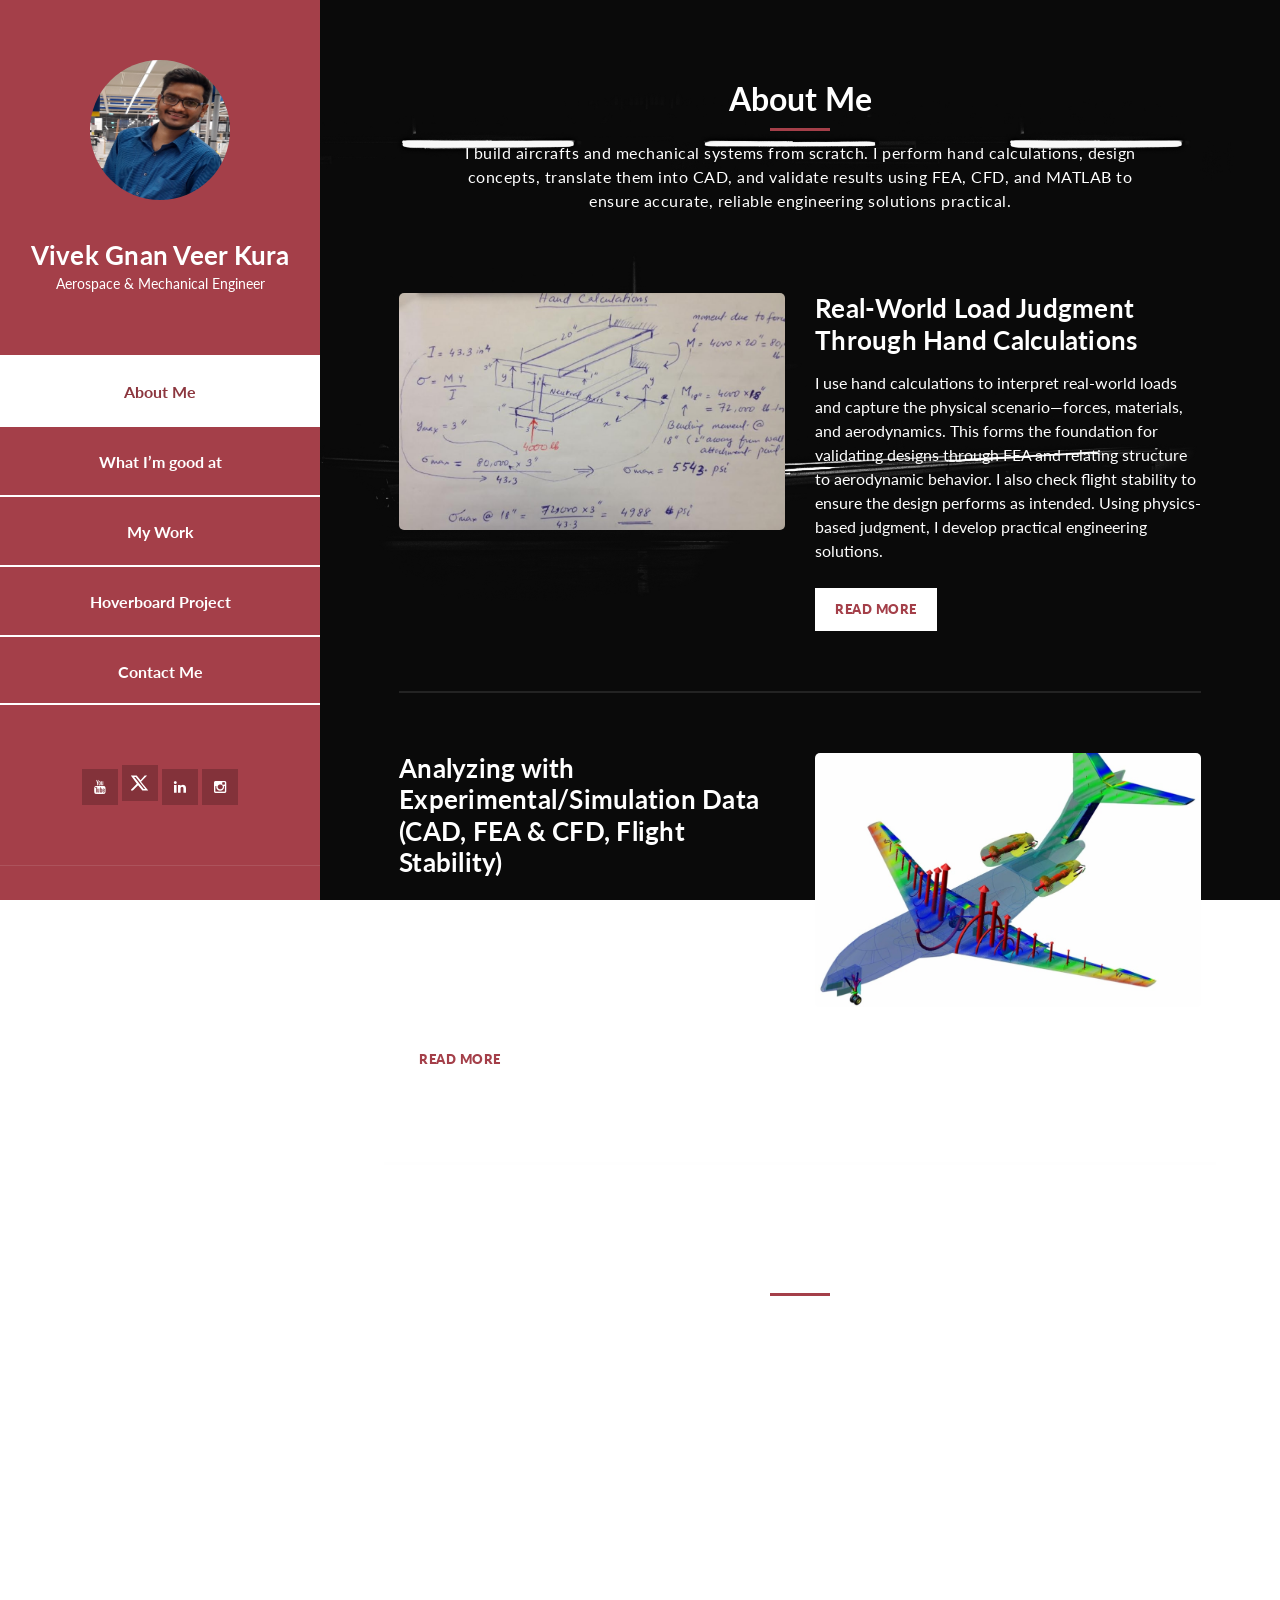
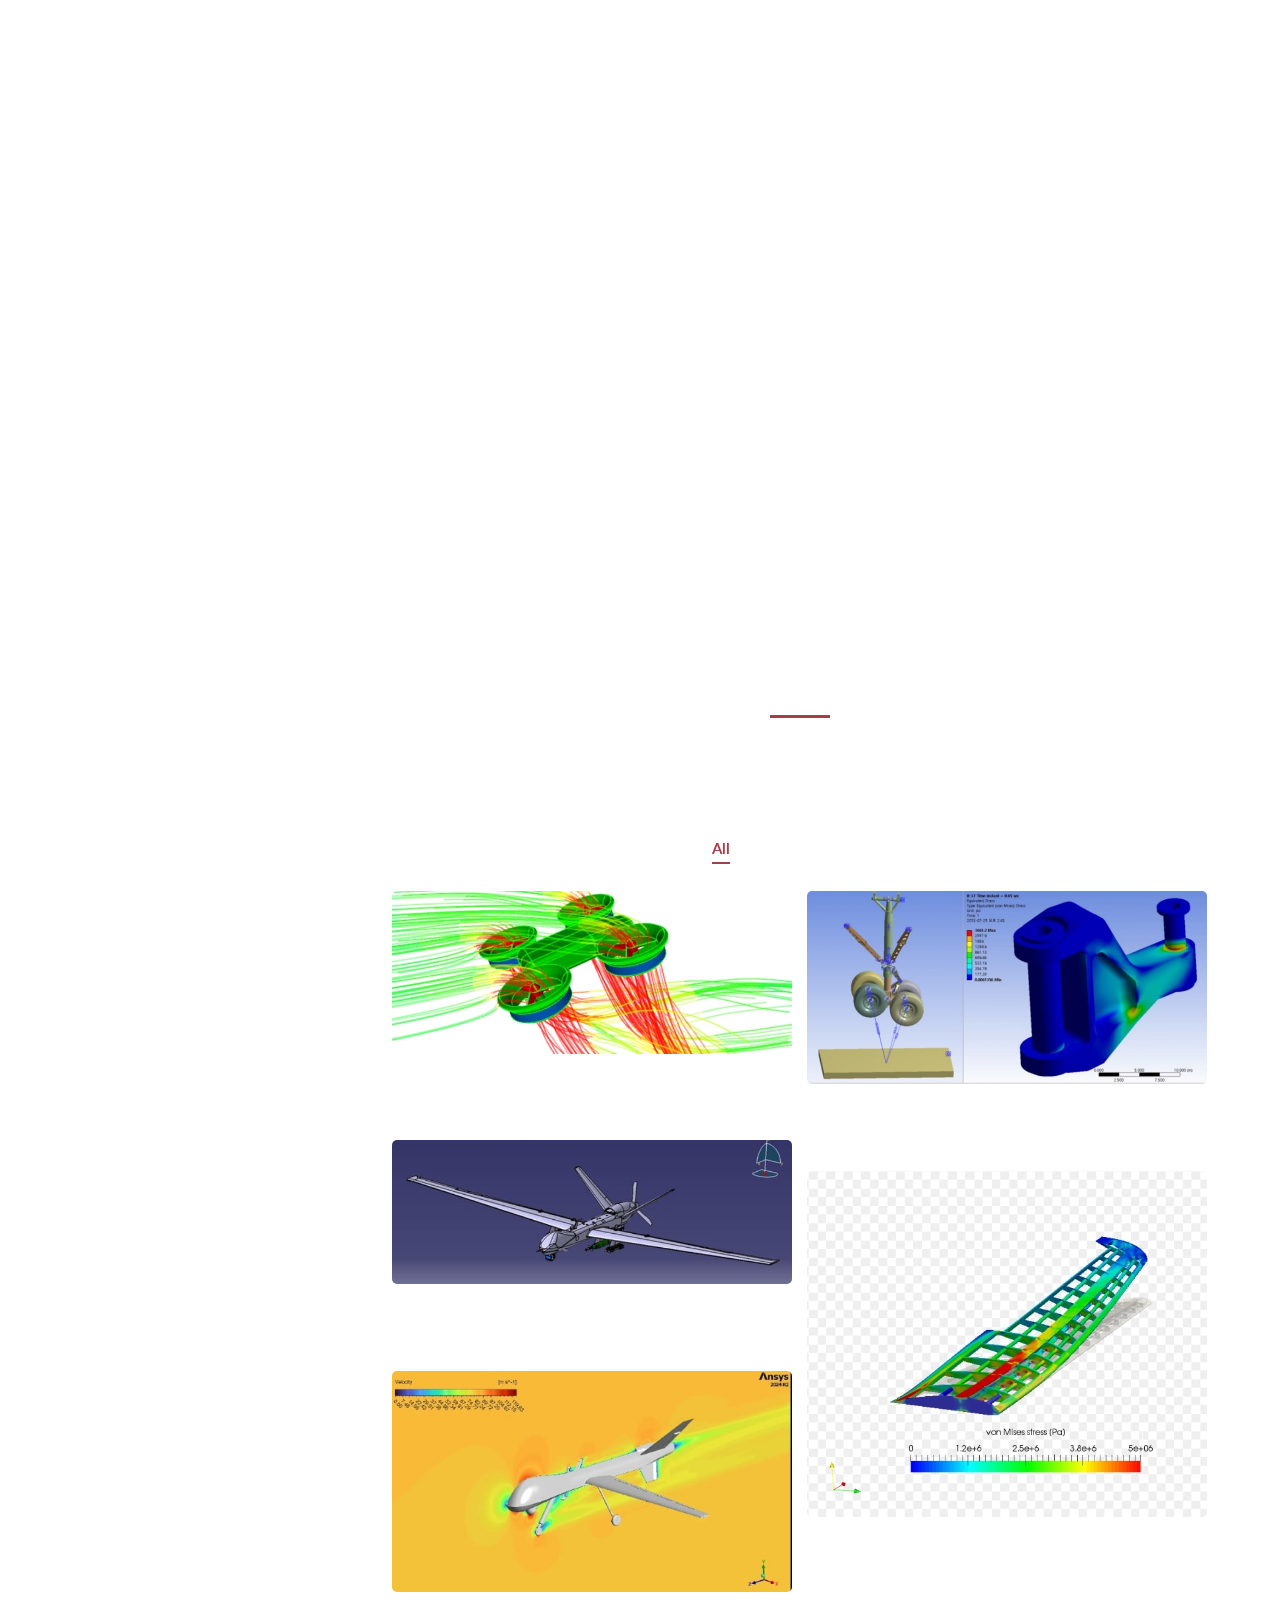
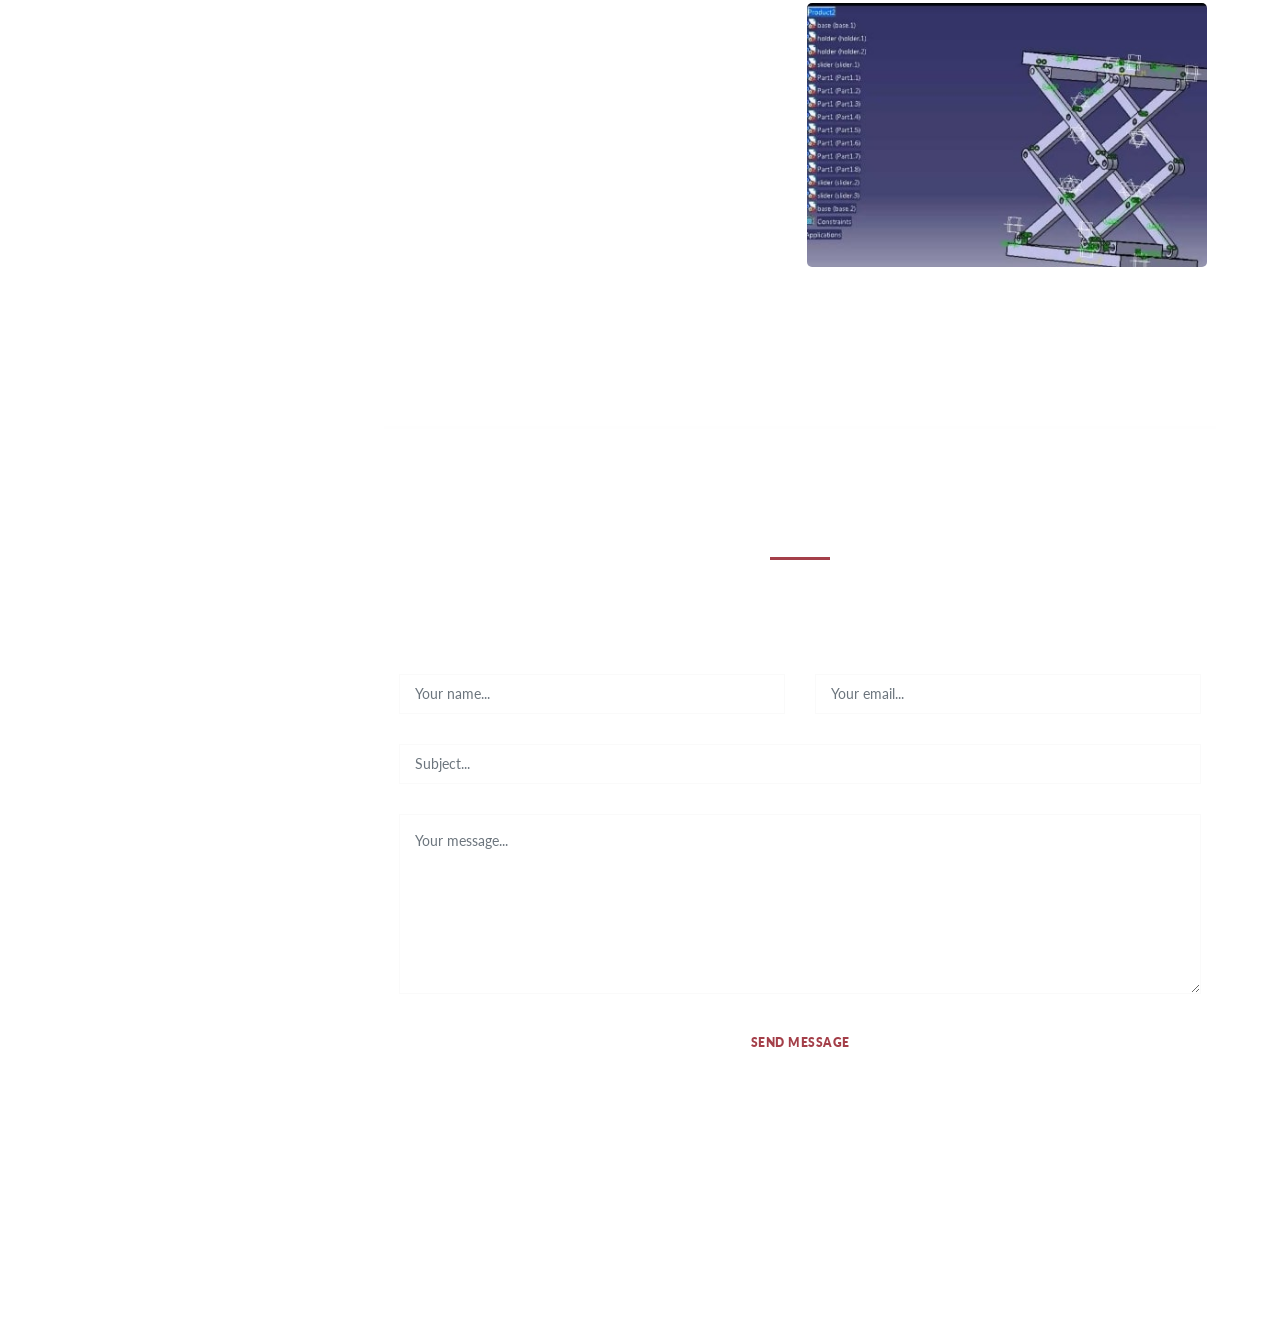
<file: index.html>
<!DOCTYPE html>
<html lang="en">
 <head>
  <meta charset="utf-8" />
  <meta name="viewport" content="width=device-width, initial-scale=1, shrink-to-fit=no" />
  <meta name="description" content="" />
  <meta name="author" content="" />
  <link href="https://fonts.googleapis.com/css?family=Lato:100,300,400,700,900" rel="stylesheet" />

  <title>Welcome to My Den</title>

  <!-- Bootstrap CSS (CDN) -->
  <link rel="stylesheet" 
        href="https://stackpath.bootstrapcdn.com/bootstrap/4.3.1/css/bootstrap.min.css" 
        crossorigin="anonymous" />

  <!-- Template CSS Files -->
  <link rel="stylesheet" href="assets/css/fontawesome.css" />
  <link rel="stylesheet" href="assets/css/templatemo-style.css" />
  <link rel="stylesheet" href="assets/css/owl.css" />
  <link rel="stylesheet" href="assets/css/lightbox.css" />
</head>


  <body>
    <div id="page-wraper">
      <!-- Sidebar Menu -->
      <div class="responsive-nav">
        <i class="fa fa-bars" id="menu-toggle"></i>
        <div id="menu" class="menu">
          <i class="fa fa-times" id="menu-close"></i>
          <div class="container">
            <div class="image">
              <a href="#"><img src="assets/images/author-image.jpg" alt="" /></a>
            </div>
            <div class="author-content">
                <h4 style="font-weight:700;">Vivek Gnan Veer Kura</h4>
              <span style="font-style:normal; font-size:14px;">
    Aerospace & Mechanical Engineer
  </span>
</div>
            <nav class="main-nav" role="navigation">
              <ul class="main-menu">
                <li><a href="#section1">About Me</a></li>
                <li><a href="#section2">What I’m good at</a></li>
                <li><a href="#section3">My Work</a></li>
            <li><a href="hoverboard/">Hoverboard Project</a></li>

                <li><a href="#section4">Contact Me</a></li>
               
              </ul>
            </nav>
           <div class="social-network">
  <ul class="soial-icons">

    <!-- YouTube -->
    <li>
      <a href="https://www.youtube.com/@Hoverboard_Tech" target="_blank">
        <i class="fa fa-youtube"></i>
      </a>
    </li>

    <!-- X (Twitter) -->
    <li>
      <a href="https://x.com/Hoverboard_Tech" target="_blank" style="display:flex; align-items:center; justify-content:center;">
        <svg width="18" height="18" viewBox="0 0 24 24" fill="white" xmlns="http://www.w3.org/2000/svg">
          <path d="M18.244 2H21.5L13.39 10.36L23 22H15.21L9.47 15.1L2.44 22H-1L7.78 13.14L-0.36 2H7.59L12.76 8.26L18.244 2ZM16.91 20H18.88L6.3 4H4.19L16.91 20Z" fill="white"/>
        </svg>
      </a>
    </li>

    <!-- LinkedIn -->
    <li>
      <a href="https://www.linkedin.com/in/vivekgnanveerkura" target="_blank">
        <i class="fa fa-linkedin"></i>
      </a>
    </li>

    <!-- Instagram -->
    <li>
      <a href="https://www.instagram.com/aerialhoverboards?igsh=dzQyYXozZG44cXI4" target="_blank">
        <i class="fa fa-instagram"></i>
      </a>
    </li>

  </ul>
</div>

            <div class="copyright-text">
              <p>Copyright 2019 Reflux Design</p>
            </div>
          </div>
        </div>
      </div>

      <section class="section about-me" data-section="section1">
        <div class="container">
          <div class="section-heading">
            <h2>About Me</h2>
            <div class="line-dec"></div>
            <span
              >
             I build aircrafts and mechanical systems from scratch.
             
             I perform hand calculations, design concepts, translate them into CAD, and validate results using FEA, CFD, and MATLAB to ensure accurate, reliable engineering solutions practical.
            
            
            </span
            >
          </div>
          <div class="left-image-post">
            <div class="row">
              <div class="col-md-6">
                <div class="left-image">
                  <img src="assets/images/left-image.jpg" alt="" />
                </div>
              </div>
              <div class="col-md-6">
                <div class="right-text">
                  <h4>Real-World Load Judgment Through Hand Calculations</h4>
                  <p>
                  I use hand calculations to interpret real-world loads and capture the physical scenario—forces, materials, and aerodynamics.
                  This forms the foundation for validating designs through FEA and relating structure to aerodynamic behavior.
                  I also check flight stability to ensure the design performs as intended.
                  Using physics-based judgment, I develop practical engineering solutions.
                  </p>
                  <div class="white-button">
                    <a href="#">Read More</a>
                  </div>
                </div>
              </div>
            </div>
          </div>
          <div class="right-image-post">
            <div class="row">
              <div class="col-md-6">
                <div class="left-text">
                  <h4>Analyzing with Experimental/Simulation Data (CAD, FEA & CFD, Flight Stability)</h4>
                  <p>
                   After validating my initial hand calculations, I run FEA, CFD, or flight-dynamics analysis as needed. 
                   I compare these results with my analytical predictions, refine the design through iterations and 
                   optimize it to meet real-world performance and reliability requirements.
                  </p>
                  <div class="white-button">
                    <a href="#">Read More</a>
                  </div>
                </div>
              </div>
              <div class="col-md-6">
                <div class="right-image">
                  <img src="assets/images/right-image.jpg" alt="" />
                </div>
              </div>
            </div>
          </div>
        </div>
      </section>

      <section class="section my-services" data-section="section2">
        <div class="container">
          <div class="section-heading">
            <h2>What I’m good at?</h2>
            <div class="line-dec"></div>
            <span
              >I’m good at hand calculations, CAD design, FEA, CFD, and flight-dynamics analysis to solve real-world engineering problems.</span
            >
          </div>
          <div class="row">
            <div class="col-md-6">
              <div class="service-item">
                <div class="first-service-icon service-icon"></div>
                <h4>Hand Calculations &amp; Concepts</h4>
                <p>
                  At conceptual design and hand-calculation-driven load analysis.
                </p>
              </div>
            </div>
            <div class="col-md-6">
              <div class="service-item">
                <div class="second-service-icon service-icon"></div>
                <h4>FEA Analysis</h4>
                <p>
                  Performing FEA to analyze stresses, deflections, and structural performance.
                </p>
              </div>
            </div>
            <div class="col-md-6">
              <div class="service-item">
                <div class="third-service-icon service-icon"></div>
                <h4>CFD</h4>
                <p>
                  CFD analysis for aerodynamic performance and flow behavior.
                </p>
              </div>
            </div>
            <div class="col-md-6">
              <div class="service-item">
                <div class="fourth-service-icon service-icon"></div>
                <h4>Flight Vehicle dynamics</h4>
                <p>
                   Flight-dynamics analysis for stability and control evaluation.
                </p>
              </div>
            </div>
          </div>
        </div>
      </section>

      <section class="section my-work" data-section="section3">
        <div class="container">
          <div class="section-heading">
            <h2>My Work</h2>
            <div class="line-dec"></div>
            <span
              >Worked in Start-Up Company, did internships and built projects. Please view the Resume for Detailed Project Description.</span
            >
          </div>
          <div class="row">
            <div class="isotope-wrapper">
              <form class="isotope-toolbar">
                <label
                  ><input
                    type="radio"
                    data-type="*"
                    checked=""
                    name="isotope-filter"
                  />
                  <span>all</span></label
                >
                <label
                  ><input
                    type="radio"
                    data-type="people"
                    name="isotope-filter"
                  />
                  <span>FEA</span></label
                >
                <label
                  ><input
                    type="radio"
                    data-type="nature"
                    name="isotope-filter"
                  />
                  <span>CFD</span></label
                >
                <label
                  ><input
                    type="radio"
                    data-type="animals"
                    name="isotope-filter"
                  />
                  <span>CAD</span></label
                >
               
              </form>
              <div class="isotope-box">
                <div class="isotope-item" data-type="nature">
                  <figure class="snip1321">
                    <img
                      src="assets/images/portfolio-01.jpg"
                      alt="sq-sample26"
                    />
                    <figcaption>
                      <a
                        href="assets/images/portfolio-01.jpg"
                        data-lightbox="image-1"
                        data-title="Caption"
                        ><i class="fa fa-search"></i
                      ></a>
                      <h4>CFD</h4>
                      <span>Lift Analysis</span>
                    </figcaption>
                  </figure>
                </div>

                <div class="isotope-item" data-type="people">
                  <figure class="snip1321">
                    <img
                      src="assets/images/portfolio-02.jpg"
                      alt="sq-sample26"
                    />
                    <figcaption>
                      <a
                        href="assets/images/portfolio-02.jpg"
                        data-lightbox="image-1"
                        data-title="Caption"
                        ><i class="fa fa-search"></i
                      ></a>
                      <h4>FEA</h4>
                      <span>Stress Distribution</span>
                    </figcaption>
                  </figure>
                </div>

                <div class="isotope-item" data-type="animals">
                  <figure class="snip1321">
                    <img
                      src="assets/images/portfolio-03.jpg"
                      alt="sq-sample26"
                    />
                    <figcaption>
                      <a
                        href="assets/images/portfolio-03.jpg"
                        data-lightbox="image-1"
                        data-title="Caption"
                        ><i class="fa fa-search"></i
                      ></a>
                      <h4>CAD</h4>
                      <span>Parametric Modelling</span>
                    </figcaption>
                  </figure>
                </div>

                <div class="isotope-item" data-type="people">
                  <figure class="snip1321">
                    <img
                      src="assets/images/portfolio-04.jpg"
                      alt="sq-sample26"
                    />
                    <figcaption>
                      <a
                        href="assets/images/portfolio-04.jpg"
                        data-lightbox="image-1"
                        data-title="Caption"
                        ><i class="fa fa-search"></i
                      ></a>
                      <h4>FEA</h4>
                      <span>Material Failure</span>
                    </figcaption>
                  </figure>
                </div>

                <div class="isotope-item" data-type="nature">
                  <figure class="snip1321">
                    <img
                      src="assets/images/portfolio-05.jpg"
                      alt="sq-sample26"
                    />
                    <figcaption>
                      <a
                        href="assets/images/portfolio-05.jpg"
                        data-lightbox="image-1"
                        data-title="Caption"
                        ><i class="fa fa-search"></i
                      ></a>
                      <h4>CFD</h4>
                      <span>Acceleration when Throttle Up</span>
                    </figcaption>
                  </figure>
                </div>

                <div class="isotope-item" data-type="animals">
                  <figure class="snip1321">
                    <img
                      src="assets/images/portfolio-06.jpg"
                      alt="sq-sample26"
                    />
                    <figcaption>
                      <a
                        href="assets/images/portfolio-06.jpg"
                        data-lightbox="image-1"
                        data-title="Caption"
                        ><i class="fa fa-search"></i
                      ></a>
                      <h4>CAD</h4>
                      <span>Scissor Lift Design & Simulation</span>
                    </figcaption>
                  </figure>
                </div>
              </div>
            </div>
          </div>
        </div>
      </section>

      <section class="section contact-me" data-section="section4">
        <div class="container">
          <div class="section-heading">
            <h2>Contact Me</h2>
            <div class="line-dec"></div>
            <span
              >Emailing service under construction</span
            >
          </div>
          <div class="row">
            <div class="right-content">
              <div class="container">
                <form id="contact" action="" method="post">
                  <div class="row">
                    <div class="col-md-6">
                      <fieldset>
                        <input
                          name="name"
                          type="text"
                          class="form-control"
                          id="name"
                          placeholder="Your name..."
                          required=""
                        />
                      </fieldset>
                    </div>
                    <div class="col-md-6">
                      <fieldset>
                        <input
                          name="email"
                          type="text"
                          class="form-control"
                          id="email"
                          placeholder="Your email..."
                          required=""
                        />
                      </fieldset>
                    </div>
                    <div class="col-md-12">
                      <fieldset>
                        <input
                          name="subject"
                          type="text"
                          class="form-control"
                          id="subject"
                          placeholder="Subject..."
                          required=""
                        />
                      </fieldset>
                    </div>
                    <div class="col-md-12">
                      <fieldset>
                        <textarea
                          name="message"
                          rows="6"
                          class="form-control"
                          id="message"
                          placeholder="Your message..."
                          required=""
                        ></textarea>
                      </fieldset>
                    </div>
                    <div class="col-md-12">
                      <fieldset>
                        <button type="submit" id="form-submit" class="button">
                          Send Message
                        </button>
                      </fieldset>
                    </div>
                  </div>
                </form>
              </div>
            </div>
          </div>
        </div>
      </section>
    </div>

    <!-- jQuery (CDN) -->
<script src="https://code.jquery.com/jquery-3.3.1.min.js"
        crossorigin="anonymous"></script>

<!-- Bootstrap JS (CDN) -->
<script src="https://stackpath.bootstrapcdn.com/bootstrap/4.3.1/js/bootstrap.bundle.min.js"
        crossorigin="anonymous"></script>

<!-- Local JS files -->
<script src="assets/js/isotope.min.js"></script>
<script src="assets/js/owl-carousel.js"></script>
<script src="assets/js/lightbox.js"></script>
<script src="assets/js/custom.js"></script>

    <script>
      //according to loftblog tut
      $(".main-menu li:first").addClass("active");

      var showSection = function showSection(section, isAnimate) {
        var direction = section.replace(/#/, ""),
          reqSection = $(".section").filter(
            '[data-section="' + direction + '"]'
          ),
          reqSectionPos = reqSection.offset().top - 0;

        if (isAnimate) {
          $("body, html").animate(
            {
              scrollTop: reqSectionPos
            },
            800
          );
        } else {
          $("body, html").scrollTop(reqSectionPos);
        }
      };

      var checkSection = function checkSection() {
        $(".section").each(function() {
          var $this = $(this),
            topEdge = $this.offset().top - 80,
            bottomEdge = topEdge + $this.height(),
            wScroll = $(window).scrollTop();
          if (topEdge < wScroll && bottomEdge > wScroll) {
            var currentId = $this.data("section"),
              reqLink = $("a").filter("[href*=\\#" + currentId + "]");
            reqLink
              .closest("li")
              .addClass("active")
              .siblings()
              .removeClass("active");
          }
        });
      };

     $(".main-menu").on("click", "a", function(e) {
  var target = $(this).attr("href");

  // 1. If it opens another page → DO NOTHING (let browser navigate)
  if (target.endsWith(".html")) {
    return;
  }

  // 2. If it scrolls to a section → prevent default and scroll
  if (target.startsWith("#")) {
    e.preventDefault();
    showSection(target, true);
  }
});



      $(window).scroll(function() {
        checkSection();
      });
    </script>
  </body>
</html>
</file>
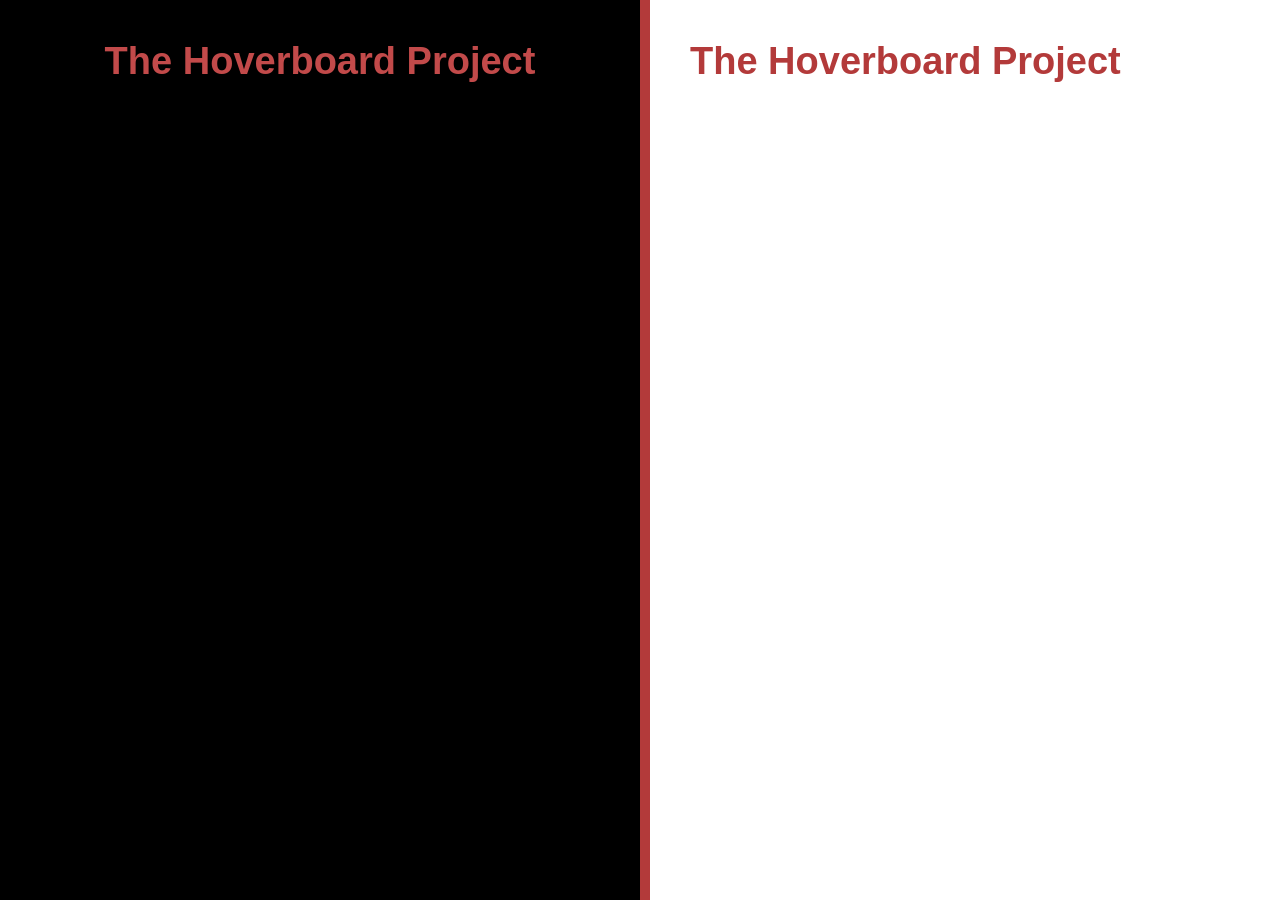
<file: current-project.html>
<body>
<style>
  body {
    margin: 0;
    padding: 0;
    height: 100vh;
    display: flex;
    font-family: Arial, sans-serif;
  }

  /* Left Half - Black */
  .left-side {
    width: 50%;
    background: #000000;
    color: #c24a4a;
    display: flex;
    align-items: flex-start; /* shifted UP */
    justify-content: center;
    padding-top: 40px; /* spacing from top */
    box-sizing: border-box;
  }

  /* Right Half - White */
  .right-side {
    width: 50%;
    background: #ffffff;
    color: #222;
    padding-top: 40px;
    padding-left: 40px;
    box-sizing: border-box;
    border-left: 10px solid #b33a3a;
  }

  h1 {
    font-size: 38px;
    font-weight: 700;
    margin: 0;
    color: #b33a3a;
  }

  .left-side h1 {
    color: #c24a4a; /* red color for left title */
  }
</style>

<div class="left-side">
  <h1>The Hoverboard Project</h1>
</div>

<div class="right-side">
  <h1>The Hoverboard Project</h1>
</div>

</body>
</file>
<file: assets/css/templatemo-style.css>
/*

Reflux Template

https://templatemo.com/tm-531-reflux

*/

@import url(fontawesome.css);
@import url("https://fonts.googleapis.com/css?family=Lato:100,300,400,700,900");
body {
    font-family: 'Lato', sans-serif;
}

#page-wraper {
    background: url(../images/page-bg.jpg) no-repeat center center fixed;
    -webkit-background-size: cover;
    -moz-background-size: cover;
    -o-background-size: cover;
    background-size: cover;
    width: 100%;
}


/* Basic */

body {
    overflow-x: hidden;
}

input,
select,
textarea {
    outline: none;
}

a,
a:hover {
    text-decoration: none;
}

p {
    font-size: 16px;
    line-height: 24px;
    color: #fff;
}

h4 {
    font-size: 26px;
    font-weight: 700;
    color: #fff;
    letter-spacing: 0.25px;
}

img {
    width: 100%;
    overflow: hidden;
}

ul {
    padding: 0;
    margin: 0;
    list-style: none;
}

ul li {
    display: inline-block;
}

html {
    -webkit-box-sizing: border-box;
    -moz-box-sizing: border-box;
    box-sizing: border-box;
}

*,
*:before,
*:after {
    -webkit-box-sizing: inherit;
    -moz-box-sizing: inherit;
    box-sizing: inherit;
}

.clearfix {
    zoom: 1;
}

.clearfix:before,
.clearfix:after {
    content: "";
    display: table;
}

.clearfix:after {
    clear: both;
}

.container {
    margin: 0 auto;
}

.main-nav {
    text-align: center;
}

.main-nav li:last-child a {
    border-bottom: 2px solid #fff;
}

.main-nav li {
    display: block;
}

.main-nav li a {
    height: 70px;
    line-height: 70px;
    display: inline-block;
    font-size: 16px;
    font-weight: 700;
    color: #fff;
    width: 100%;
    transition: all 0.5s;
    border-top: 2px solid #fff;
}

.main-nav li:hover a,
.main-nav li.active a {
    background: #fff;
    color: #8c363e;
}

/* Sidebar Menu */

.menu .image {
    margin-top: 60px;
}

.menu .image img {
    width: 140px;
    height: 140px;
    border-radius: 50%;
    text-align: center;
}

.menu .author-content {
    margin: 40px 0px 60px 0px;
}

.menu .author-content h4 {
    margin-bottom: 0px;
}

.menu .author-content span {
    font-size: 13px;
    font-style: italic;
    color: #fff;
}

.menu .social-network {
    margin-top: 60px;
}

.menu .social-network ul li {
    margin: 0 3px;
}

.menu .social-network ul li a {
    width: 40px;
    height: 40px;
    display: inline-block;
    text-align: center;
    line-height: 40px;
    background-color: rgba(0, 0, 0, 0.2);
    color: #fff;
    font-size: 14px;
    transition: all 0.5s;
}

.menu .social-network ul li a:hover {
    background-color: #fff;
    color: #a43f49;
}

.menu .copyright-text {
    position: relative;
    margin-top: 60px;
}

.menu .copyright-text p {
    border-top: 1px solid rgba(250, 250, 250, 0.1);
    display: inline-block;
    width: 100%;
    padding-left: 30px;
    padding-right: 30px;
    padding-top: 30px;
    font-size: 13px;
}

.menu:before,
.menu:after {
    content: "";
    display: table;
}

.menu:after {
    clear: both;
}

.menu a {
    text-decoration: none;
    color: inherit;
}

.menu {
    text-align: center;
}

.menu::-webkit-scrollbar {
    display: none;
}

.menu {
    left: 10%;
  -webkit-transition: -webkit-transform 233ms cubic-bezier(0, 0, 0.21, 1);
  -webkit-overflow-scrolling: touch;
  background-color: #a43f49;
  box-sizing: border-box;
  height: 100vh;  
  max-height: 100vh !important;
  max-width: 80vw !important;
  min-width: 45px !important;
  outline: none;
  overflow-x: hidden !important;
  overflow-y: auto !important;
  padding: 0;
  position: fixed !important;
  top: calc(0px);  
  width: 20%;
  will-change: transform;
  z-index: 9999 !important;
}

.menu-toggle {
  color: #fff;
  cursor: pointer;
  font-size: 25px;
  position: fixed;
  right: 25px;
  top: 25px;
}

#menu-toggle {
    z-index: 999;
    cursor: pointer;
    position: fixed;
    top: 0;
    left: 0;
    color: #a43f49;
    background-color: #fff;
    width: 60px;
    height: 60px;
    text-align: center;
    display: inline-block;
    line-height: 60px;
}

.menu-close {
  cursor: pointer;
}

#menu-close {
    cursor: pointer;
    text-align: right;
    color: #a43f49;
    background-color: #fff;
    width: 100%;
    height: 60px;
    text-align: center;
    display: inline-block;
    line-height: 60px;
}


/* Section */

.section {
    color: #fff;
    width: 55%;
    right: 10%;
    left: 35%;
    position: relative;
    min-height: 100vh;
    padding-bottom: 80px;
    border-bottom: 3px solid rgba(250, 250, 250, 0.25);
}

.section-heading {
    text-align: center;
    padding: 80px 45px;
}

.section-heading h2 {
    font-size: 32px;
    font-weight: 700;
    color: #fff;
}

.section-heading .line-dec {
    width: 60px;
    height: 3px;
    background-color: #a43f49;
    margin: 10px auto;
}

.section-heading span {
    margin-top: 5px;
    font-size: 16px;
    color: #fff;
    letter-spacing: 0.5px;
}


/* Buttons */

.white-button a {
    display: inline-block;
    padding: 12px 20px;
    background-color: #fff;
    color: #a43f49;
    font-size: 13px;
    font-weight: 800;
    letter-spacing: 0.5px;
    text-transform: uppercase;
    transition: all 0.5s;
}

.white-button a:hover {
    background-color: #a43f49;
    color: #fff;
}

button {
    display: inline-block;
    padding: 10px 20px;
    background-color: #fff;
    color: #a43f49;
    font-size: 12px;
    font-weight: 800;
    letter-spacing: 0.5px;
    text-transform: uppercase;
    transition: all 0.5s;
    border: none;
    outline: none;
    cursor: pointer;
}

button:hover {
    outline: none;
    background-color: #a43f49;
    color: #fff;
}


/* Left & Right Post */

.right-image-post {
    margin-top: 60px;
    padding-top: 60px;
    border-top: 2px solid rgba(250, 250, 250, 0.1);
}

.left-image img,
.right-image img {
    border-radius: 5px;
}

.right-image-post h4,
.left-image-post h4 {
    margin-top: 30px;
}

.right-image-post p,
.left-image-post p {
    margin-top: 20px;
}

.right-image-post .white-button,
.left-image-post .white-button {
    margin-top: 30px;
}


/* Services */

.my-services .col-md-6 {
    padding-left: 5px;
    padding-right: 5px;
}

.service-item {
    margin-bottom: 10px;
    padding: 50px;
    background-color: rgba(250, 250, 250, 0.1);
    transition: all 0.5s;
}

.service-item h4 {
    transition: all 0.5s;
}

.service-item p {
    transition: all 0.5s;
}

.service-item:hover {
    background-color: rgba(250, 250, 250, 1);
}

.service-item:hover h4 {
    color: #1e1e1e;
}

.service-item:hover p {
    color: #4a4a4a;
}

.service-item .service-icon {
    width: 70px;
    height: 70px;
    display: inline-block;
    margin-bottom: 30px;
    background-size: cover;
    background-repeat: no-repeat;
    transition: all 0.5s;
}

.service-item .first-service-icon {
    background-image: url(../images/first-white-icon.png);
}

.service-item:hover .first-service-icon {
    background-image: url(../images/first-main-icon.png);
}

.service-item .second-service-icon {
    background-image: url(../images/second-white-icon.png);
}

.service-item:hover .second-service-icon {
    background-image: url(../images/second-main-icon.png);
}

.service-item .third-service-icon {
    background-image: url(../images/third-white-icon.png);
}

.service-item:hover .third-service-icon {
    background-image: url(../images/third-main-icon.png);
}

.service-item .fourth-service-icon {
    background-image: url(../images/fourth-white-icon.png);
}

.service-item:hover .fourth-service-icon {
    background-image: url(../images/fourth-main-icon.png);
}


/* My Work */

section.my-work .section-heading {
    text-align: center;
    padding: 80px 45px 50px 45px;
}

.isotope-wrapper {
    position: relative;
    width: 100%;
    margin: auto;
}

.isotope-toolbar input[type="radio"] {
    display: none;
}

.isotope-toolbar span {
    text-transform: capitalize;
    display: inline-block;
    margin-right: 15px;
    padding-bottom: 3px;
    font-size: 15px;
    font-weight: 700;
    border-bottom: 2px solid transparent;
    transform: ease-in-out 0.5s;
    cursor: pointer;
}

.isotope-toolbar input[type="radio"]:checked + span {
    color: #a43f49;
    border-bottom: 2px solid #a43f49;
}

.isotope-box {
    position: relative;
    width: 100%;
}

.isotope-toolbar {
    text-align: center;
    margin: 10px;
}

.isotope-toolbar p {
    border-top: 1px solid #fff;
    padding-top: 15px;
}

.isotope-toolbar a {
    color: #fff;
}

.isotope-item {
    position: relative;
    width: 48%;
    margin: 1%;
    border-bottom: 2px solid rgba(250,250,250,0.1);
    padding-bottom: 30px;
    margin-bottom: 30px;
}

.isotope-item img {
    top: 0;
    left: 0;
    width: 100%;
    height: 100%;
    border-radius: 5px;
}

.lazyload {
    background: #f7f7f7;
}

.lazyloading {
    background: #f7f7f7 url(//afarkas.github.io/lazysizes/assets/imgs/loader.gif) no-repeat center;
    min-height: 60px;
}

figure.snip1321 {
  overflow: hidden;
  text-align: center;
  -webkit-perspective: 50em;
  perspective: 50em;
}
figure.snip1321 * {
  -webkit-box-sizing: padding-box;
  box-sizing: padding-box;
  -webkit-transition: all 0.2s ease-out;
  transition: all 0.2s ease-out;
}
figure.snip1321 figcaption {
  top: 50%;
  left: 20px;
  right: 20px;
  position: absolute;
  opacity: 0;
  z-index: 1;
}
figure.snip1321 h4 {
    margin-top: 15px;
  margin-bottom: 5px;
  color: #232323;
}
figure.snip1321 span {
    font-size: 14px;
    font-style: italic;
    display: block;
    color: #7a7a7a;
}
figure.snip1321 i {
  position: relative!important;
  font-size: 18px;
  background-color: #a43f49;
  width: 40px;
  height: 40px;
  display: inline-block;
  text-align: center;
  line-height: 40px;
  border-radius: 5px;
  color: #fff;
}
figure.snip1321:after {
  background-color: #ffffff;
  position: absolute;
  content: "";
  display: block;
  top: 20px;
  left: 20px;
  right: 20px;
  bottom: 20px;
  -webkit-transition: all 0.4s ease-in-out;
  transition: all 0.4s ease-in-out;
  -webkit-transform: rotateX(-90deg);
  transform: rotateX(-90deg);
  -webkit-transform-origin: 50% 50%;
  -ms-transform-origin: 50% 50%;
  transform-origin: 50% 50%;
  opacity: 0;
}
figure.snip1321 a {
  left: 0;
  right: 0;
  top: 0;
  bottom: 0;
  z-index: 1;
}
figure.snip1321:hover figcaption,
figure.snip1321.hover figcaption {
  -webkit-transform: translateY(-50%);
  transform: translateY(-50%);
  opacity: 1;
  -webkit-transition-delay: 0.2s;
  transition-delay: 0.2s;
}
figure.snip1321:hover:after,
figure.snip1321.hover:after {
  -webkit-transform: rotateX(0);
  transform: rotateX(0);
  opacity: 0.9;
}


/* Contact Me */

section.contact-me {
    border-bottom: none;
}

#contact input {
    background-color: rgba(250,250,250,0.1);
    border: 1px solid rgba(250,250,250,1);
    border-radius: 0px;
    margin-bottom: 30px;
    color: #fff;
    font-size: 14px;
    height: 40px;
    line-height: 40px;
    width: 100%;
    padding-left: 15px;
}

#contact input:focus {
    outline: none;
    box-shadow: none;
}

#contact textarea {
    background-color: rgba(250,250,250,0.1);
    border: 1px solid rgba(250,250,250,1);
    border-radius: 0px;
    margin-bottom: 30px;
    color: #fff;
    font-size: 14px;
    height: 180px;
    max-height: 220px;
    line-height: 40px;
    width: 100%;
    padding-left: 15px;
}

#contact textarea:focus {
    outline: none;
    box-shadow: none;
}

#contact {
    text-align: center;
}

@media screen and (max-width: 1680px) {
    .menu {
        left: 5%;
    }

    .section {
        color: #fff;
        width: 65%;
        right: 5%;
        left: 30%;
    }
}

@media screen and (max-width: 1680px) and (min-width: 846px) { 
    .menu .social-network ul li a {
        width: 36px;
        height: 36px;
        line-height: 36px;
    }

    .menu .social-network ul li {
        margin: 0;
    }

    .menu .image {
        margin-top: 60px;
    }
}

@media screen and (max-width: 1280px) {
    .menu {
        left: 0%;
    }

    .right-image-post h4,
    .left-image-post h4 {
        margin-top: 0px;
    }

    .right-image-post p,
    .left-image-post p {
        margin-top: 15px;
    }

    .right-image-post .white-button,
    .left-image-post .white-button {
        margin-top: 25px;
    }

}

.menu .container {
    padding-left: 0;
    padding-right: 0;
}

@media screen and (max-width: 1280px) and (min-width: 846px) {
    .menu {
        width: 25%;
    }
}

#menu-toggle,
#menu-close {
    display: none;
}  

@media screen and (max-width: 845px) {        
    #menu-toggle,
    #menu-close {
        display: inline-block;
    }    

    .menu {        
        width: 320px;
        -webkit-transform: translateX(-100%) !important;
        transform: translateX(-100%) !important;
        transition: -webkit-transform 233ms cubic-bezier(0, 0, 0.21, 1);
        transition: transform 233ms cubic-bezier(0, 0, 0.21, 1);
        transition: transform 233ms cubic-bezier(0, 0, 0.21, 1), -webkit-transform 233ms cubic-bezier(0, 0, 0.21, 1);
    }

    .menu .image {
        margin-top: 40px;        
    }

    .menu .image img {
        width: 120px;
        height: 120px;
    }

    .menu .author-content {
        margin: 20px 0px 40px 0px;
    }

    .menu .container {
        padding-left: 15px;
        padding-right: 15px;
    }

    .menu.open {
        display: inline-block;
        -webkit-transform: translateX(0) !important;
                transform: translateX(0) !important;
    }

    .responsive-nav {
        display: inline-block;
    }
    .section {
        width: 94%;
        right: 3%;
        left: 3%;
    }
    .isotope-item {
        width: 94%;
        margin: 3%;
    }
    .left-image-post img {
        margin-bottom: 30px;
    }
    .right-image-post img {
        margin-top: 30px;
    }
    .isotope-item {
        border-bottom: none;
        text-align: center;
    }
    .isotope-toolbar {
        margin-bottom: 20px;
    }

}
</file>
